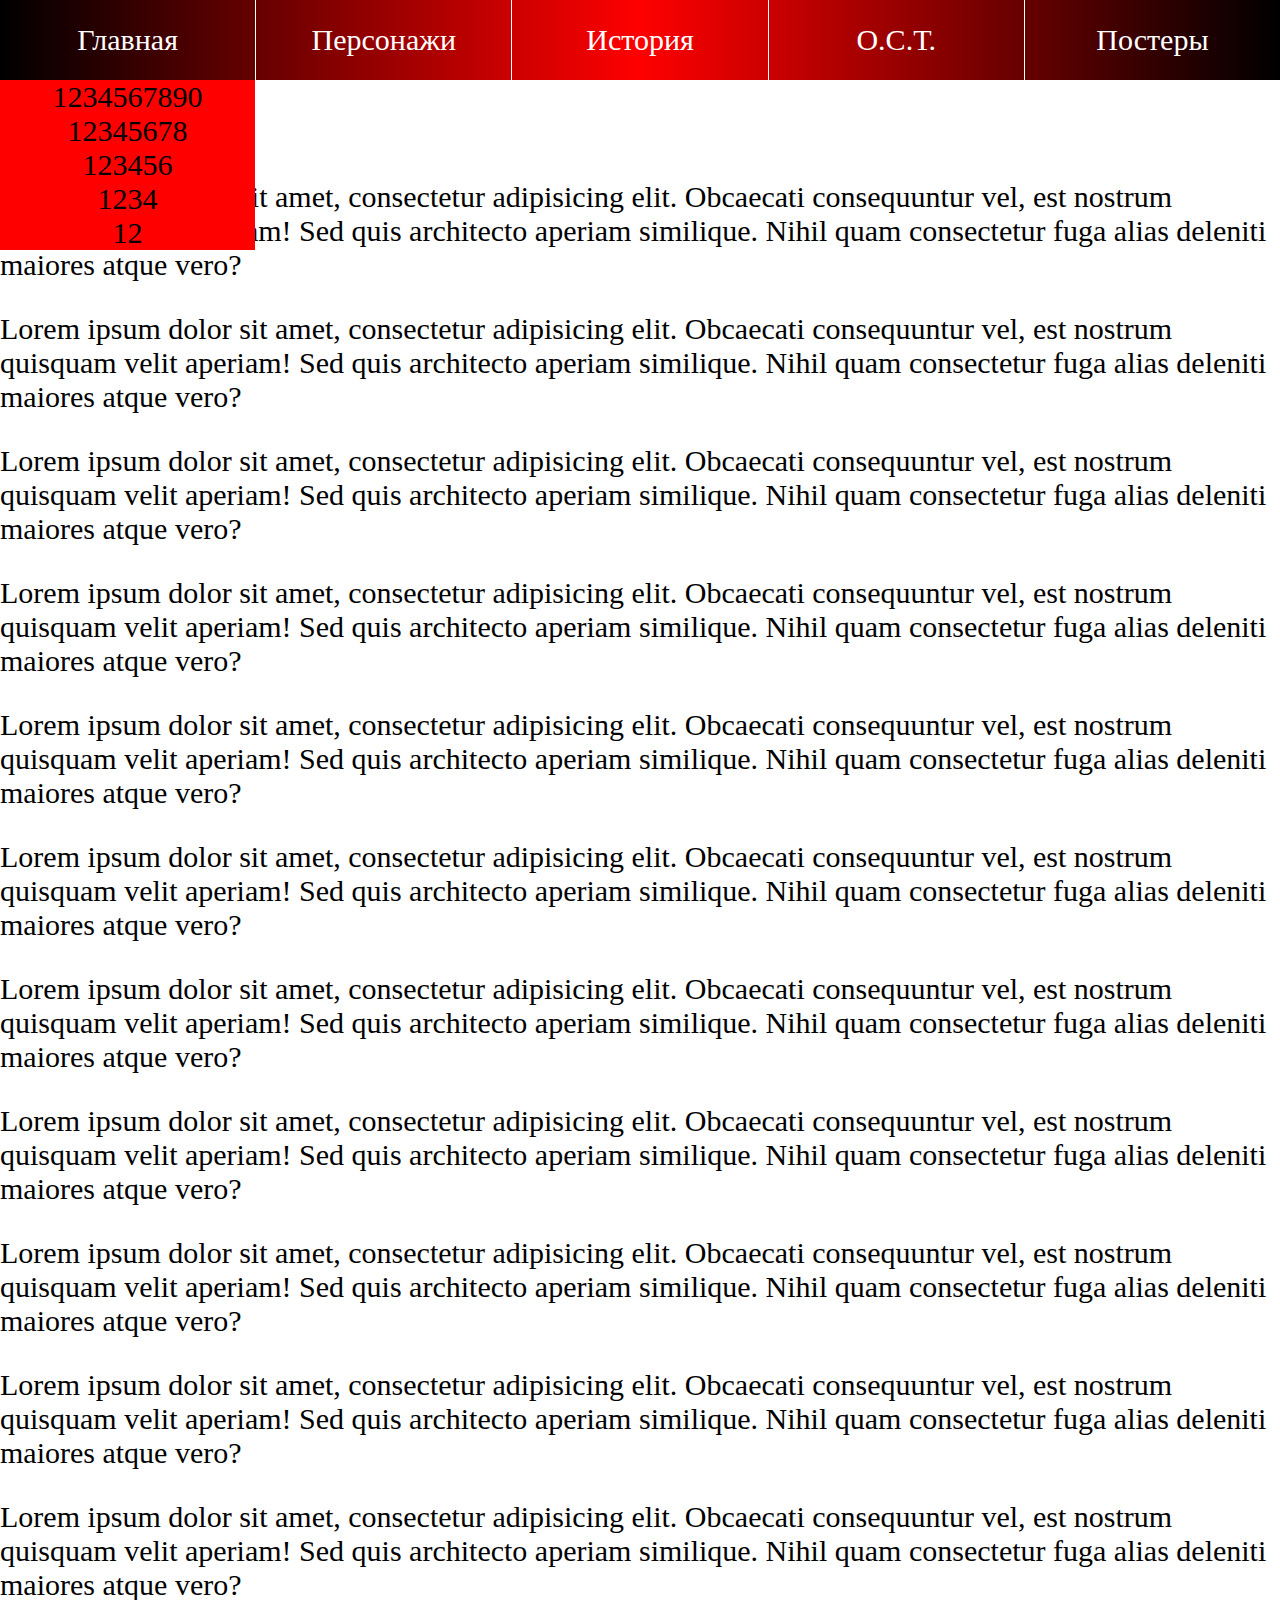
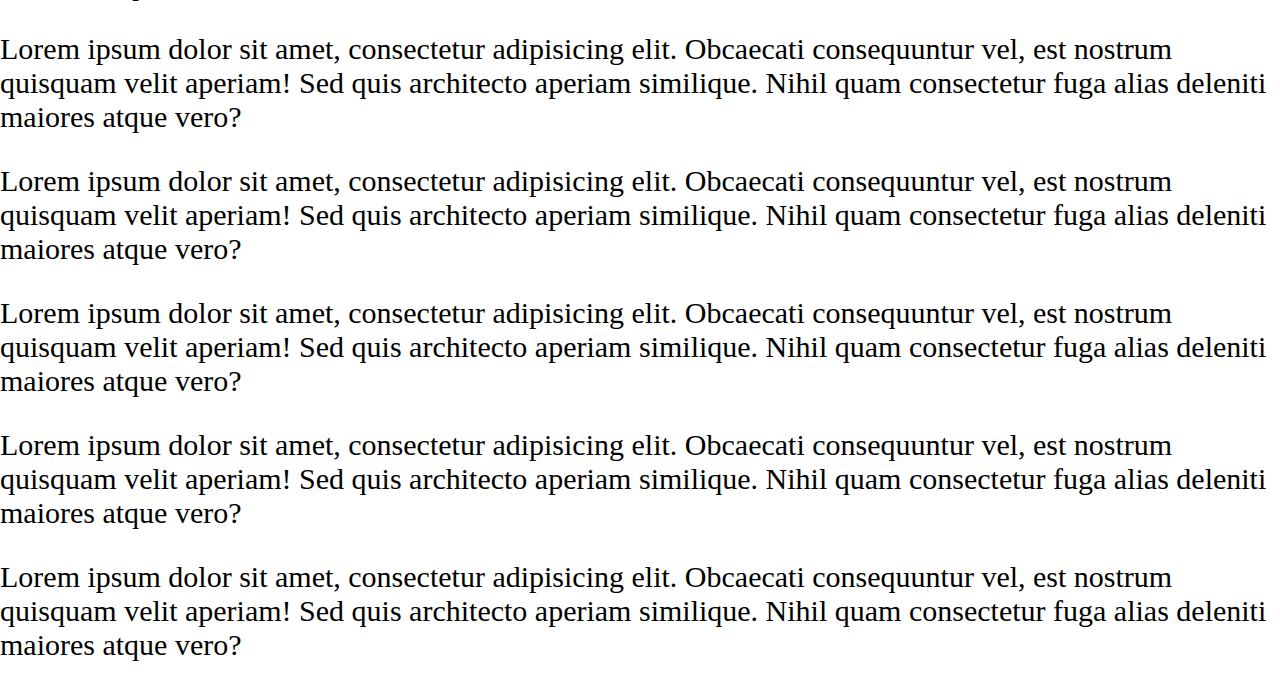
<file: menu/index.html>
<!DOCTYPE html>
<html lang="en">
<head>
	<meta charset="UTF-8">
	<title>Document</title>

	<link rel="stylesheet" href="style.css">
</head>
<body>
	<div class="main-menu">
		<div class="menu-inner">
			<div class="a-parent">
				<a href="#">
					<div class="a-inner">
						<div class="menu-text">Главная</div>
					</div>
				</a>

				<div class="sub-menu-options">
					<a href="#">
						<div class="sub-menu-option-text">1234567890</div>
					</a>
					<a href="#">
						<div class="sub-menu-option-text">12345678</div>
					</a>
					<a href="#">
						<div class="sub-menu-option-text">123456</div>
					</a>
					<a href="#">
						<div class="sub-menu-option-text">1234</div>
					</a>
					<a href="#">
						<div class="sub-menu-option-text">12</div>
					</a>
				</div>
			</div>

			<div class="a-parent">
				<a href="#">
					<div class="a-inner">
						<div class="menu-text">Персонажи</div>
					</div>
				</a>

				<div class="sub-menu-options">
					<a href="#">
						<div class="sub-menu-option-text">1234567890</div>
					</a>
					<a href="#">
						<div class="sub-menu-option-text">12345678</div>
					</a>
				</div>
			</div>

			<div class="a-parent">
				<a href="#">
					<div class="a-inner">
						<div class="menu-text">История</div>
					</div>
				</a>

				<div class="sub-menu-options">
					<a href="#">
						<div class="sub-menu-option-text">1234567890</div>
					</a>
				</div>
			</div>

			<div class="a-parent">
				<a href="#">
					<div class="a-inner">
						<div class="menu-text">О.С.Т.</div>
					</div>
				</a>

				<div class="sub-menu-options">
					<a href="#">
						<div class="sub-menu-option-text">1234567890</div>
					</a>
					<a href="#">
						<div class="sub-menu-option-text">12345678</div>
					</a>
					<a href="#">
						<div class="sub-menu-option-text">123456</div>
					</a>
					<a href="#">
						<div class="sub-menu-option-text">1234</div>
					</a>
				</div>
			</div>

			<div class="a-parent">
				<a href="#">
					<div class="a-inner">
						<div class="menu-text">Постеры</div>
					</div>
				</a>
			</div>
		</div>
	</div>

	<div class="content">
		<p>Lorem ipsum dolor sit amet, consectetur adipisicing elit. Obcaecati consequuntur vel, est nostrum quisquam velit aperiam! Sed quis architecto aperiam similique. Nihil quam consectetur fuga alias deleniti maiores atque vero?</p>

	<p>Lorem ipsum dolor sit amet, consectetur adipisicing elit. Obcaecati consequuntur vel, est nostrum quisquam velit aperiam! Sed quis architecto aperiam similique. Nihil quam consectetur fuga alias deleniti maiores atque vero?</p>

	<p>Lorem ipsum dolor sit amet, consectetur adipisicing elit. Obcaecati consequuntur vel, est nostrum quisquam velit aperiam! Sed quis architecto aperiam similique. Nihil quam consectetur fuga alias deleniti maiores atque vero?</p>

	<p>Lorem ipsum dolor sit amet, consectetur adipisicing elit. Obcaecati consequuntur vel, est nostrum quisquam velit aperiam! Sed quis architecto aperiam similique. Nihil quam consectetur fuga alias deleniti maiores atque vero?</p>

	<p>Lorem ipsum dolor sit amet, consectetur adipisicing elit. Obcaecati consequuntur vel, est nostrum quisquam velit aperiam! Sed quis architecto aperiam similique. Nihil quam consectetur fuga alias deleniti maiores atque vero?</p>

	<p>Lorem ipsum dolor sit amet, consectetur adipisicing elit. Obcaecati consequuntur vel, est nostrum quisquam velit aperiam! Sed quis architecto aperiam similique. Nihil quam consectetur fuga alias deleniti maiores atque vero?</p>

	<p>Lorem ipsum dolor sit amet, consectetur adipisicing elit. Obcaecati consequuntur vel, est nostrum quisquam velit aperiam! Sed quis architecto aperiam similique. Nihil quam consectetur fuga alias deleniti maiores atque vero?</p>

	<p>Lorem ipsum dolor sit amet, consectetur adipisicing elit. Obcaecati consequuntur vel, est nostrum quisquam velit aperiam! Sed quis architecto aperiam similique. Nihil quam consectetur fuga alias deleniti maiores atque vero?</p>

	<p>Lorem ipsum dolor sit amet, consectetur adipisicing elit. Obcaecati consequuntur vel, est nostrum quisquam velit aperiam! Sed quis architecto aperiam similique. Nihil quam consectetur fuga alias deleniti maiores atque vero?</p>

	<p>Lorem ipsum dolor sit amet, consectetur adipisicing elit. Obcaecati consequuntur vel, est nostrum quisquam velit aperiam! Sed quis architecto aperiam similique. Nihil quam consectetur fuga alias deleniti maiores atque vero?</p>

	<p>Lorem ipsum dolor sit amet, consectetur adipisicing elit. Obcaecati consequuntur vel, est nostrum quisquam velit aperiam! Sed quis architecto aperiam similique. Nihil quam consectetur fuga alias deleniti maiores atque vero?</p>

	<p>Lorem ipsum dolor sit amet, consectetur adipisicing elit. Obcaecati consequuntur vel, est nostrum quisquam velit aperiam! Sed quis architecto aperiam similique. Nihil quam consectetur fuga alias deleniti maiores atque vero?</p>

	<p>Lorem ipsum dolor sit amet, consectetur adipisicing elit. Obcaecati consequuntur vel, est nostrum quisquam velit aperiam! Sed quis architecto aperiam similique. Nihil quam consectetur fuga alias deleniti maiores atque vero?</p>

	<p>Lorem ipsum dolor sit amet, consectetur adipisicing elit. Obcaecati consequuntur vel, est nostrum quisquam velit aperiam! Sed quis architecto aperiam similique. Nihil quam consectetur fuga alias deleniti maiores atque vero?</p>

	<p>Lorem ipsum dolor sit amet, consectetur adipisicing elit. Obcaecati consequuntur vel, est nostrum quisquam velit aperiam! Sed quis architecto aperiam similique. Nihil quam consectetur fuga alias deleniti maiores atque vero?</p>

	<p>Lorem ipsum dolor sit amet, consectetur adipisicing elit. Obcaecati consequuntur vel, est nostrum quisquam velit aperiam! Sed quis architecto aperiam similique. Nihil quam consectetur fuga alias deleniti maiores atque vero?</p>
	</div>
</body>
</html>
</file>
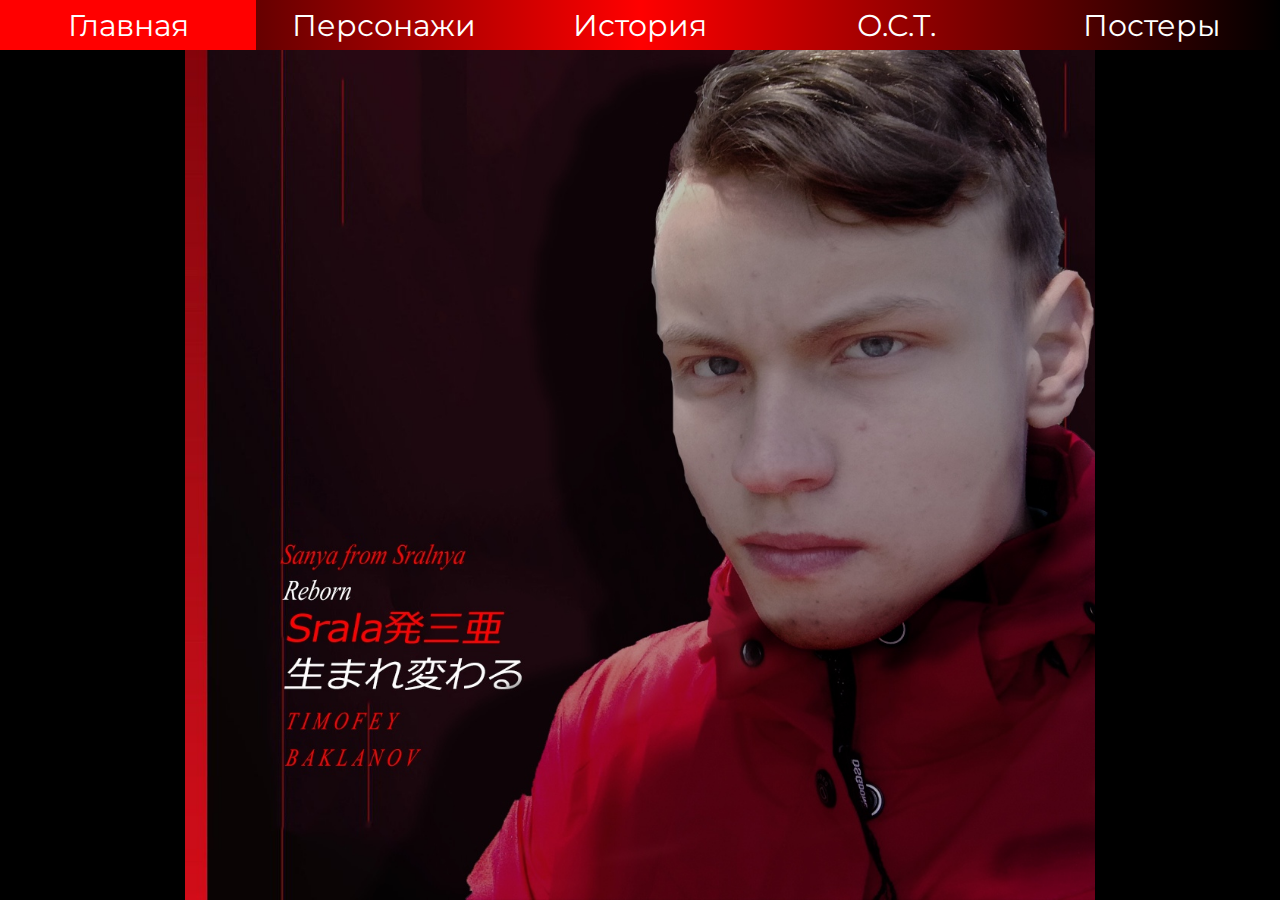
<file: allInOneFile.html>
<!DOCTYPE html>
<html lang="en">
<head>
	<style>
		body {
	font-family: 'Montserrat', sans-serif;
	background-color: black;
	background-image: url(resourses/background-poster.jpg);
	background-repeat: no-repeat;
	background-size: contain;
	background-position: center;
	background-attachment: fixed;
	margin: 0;
	padding: 0;
}

header {
	width: 100%;
	height: 50px;
	font-size: 30px;
	background: linear-gradient(90deg, black, red, black);
}

.header-inner {
	display: flex;
	color: white;
	height: 100%;
}

.menu-option {
	width: 20%;
	height: 100%;
	display: flex;
	justify-content: center;
	transition: .3s;
}

.menu-option-content {
	display: flex;
    flex-direction: column;
    justify-content: center;
}

.menu-option:hover,
.menu-option.active {
	cursor: pointer;
	background: red;
}

.menu-sub-option {
	position: absolute;
	width: 20%;
    text-align: center;
    top: 0;
    left: 0;
    transition: .3s;
    z-index: -1;
}










.menu-option.active .menu-sub-option:nth-of-type(2){
	transform: translateY(100px);
}

.menu-option.active .menu-sub-option:nth-of-type(3){
	transform: translateY(200px);
}

.menu-option.active .menu-sub-option:nth-of-type(4){
	transform: translateY(300px);
}

.menu-option.active .menu-sub-option:nth-of-type(5){
	transform: translateY(400px);
}

.menu-option.active .menu-sub-option:nth-of-type(6){
	transform: translateY(500px);
}

.menu-option.active .menu-sub-option:nth-of-type(7){
	transform: translateY(600px);
}

.menu-option.active .menu-sub-option:nth-of-type(8){
	transform: translateY(700px);
}

.menu-option.active .menu-sub-option:nth-of-type(9){
	transform: translateY(800px);
}

.menu-option.active .menu-sub-option:nth-of-type(10){
	transform: translateY(900px);
}










.menu-option:nth-of-type(1) .menu-sub-option {
	left: 0%;
}

.menu-option:nth-of-type(2) .menu-sub-option {
	left: 20%;
}

.menu-option:nth-of-type(3) .menu-sub-option {
	left: 40%;
}

.menu-option:nth-of-type(4) .menu-sub-option {
	left: 60%;
}

.menu-option:nth-of-type(5) .menu-sub-option {
	left: 80%;
}
	</style>
	<link href="https://fonts.googleapis.com/css?family=Montserrat" rel="stylesheet">
	<script src="https://ajax.googleapis.com/ajax/libs/jquery/3.1.1/jquery.min.js"></script>
	<script>
		$("document").ready(function() {
	$(".menu-option").click(function() {

		if ($(this).hasClass("active")) {
			$(".menu-option").removeClass("active");
		} else {
			$(".menu-option").removeClass("active");
			$(this).toggleClass("active");
		}
	});
});
	</script>
</head>
<body>
	<header>
		<div class="header-inner">
			<div class="menu-option">
				<div class="menu-option-content">Главная</div>

				<div class="menu-sub-option" text="option 1">option 1</div>

				<div class="menu-sub-option" text="option 2">option 2</div>

				<div class="menu-sub-option" text="option 3">option 3</div>

				<div class="menu-sub-option" text="option 4">option 4</div>

				<div class="menu-sub-option" text="option 5">option 5</div>
			</div>
			<div class="menu-option">
				<div class="menu-option-content">Персонажи</div>

				<div class="menu-sub-option" text="option 1">option 1</div>

				<div class="menu-sub-option" text="option 2">option 2</div>

				<div class="menu-sub-option" text="option 3">option 3</div>

				<div class="menu-sub-option" text="option 4">option 4</div>

				<div class="menu-sub-option" text="option 5">option 5</div>
			</div>
			<div class="menu-option">
				<div class="menu-option-content">История</div>

				<div class="menu-sub-option" text="option 1">option 1</div>

				<div class="menu-sub-option" text="option 2">option 2</div>

				<div class="menu-sub-option" text="option 3">option 3</div>

				<div class="menu-sub-option" text="option 4">option 4</div>

				<div class="menu-sub-option" text="option 5">option 5</div>
			</div>
			<div class="menu-option">
				<div class="menu-option-content">О.С.Т.</div>

				<div class="menu-sub-option" text="option 1">option 1</div>

				<div class="menu-sub-option" text="option 2">option 2</div>

				<div class="menu-sub-option" text="option 3">option 3</div>

				<div class="menu-sub-option" text="option 4">option 4</div>

				<div class="menu-sub-option" text="option 5">option 5</div>
			</div>
			<div class="menu-option">
				<div class="menu-option-content">Постеры</div>

				<div class="menu-sub-option" text="option 1">option 1</div>

				<div class="menu-sub-option" text="option 2">option 2</div>

				<div class="menu-sub-option" text="option 3">option 3</div>

				<div class="menu-sub-option" text="option 4">option 4</div>

				<div class="menu-sub-option" text="option 5">option 5</div>
			</div>
		</div>
	</header>
</body>
</html>
</file>
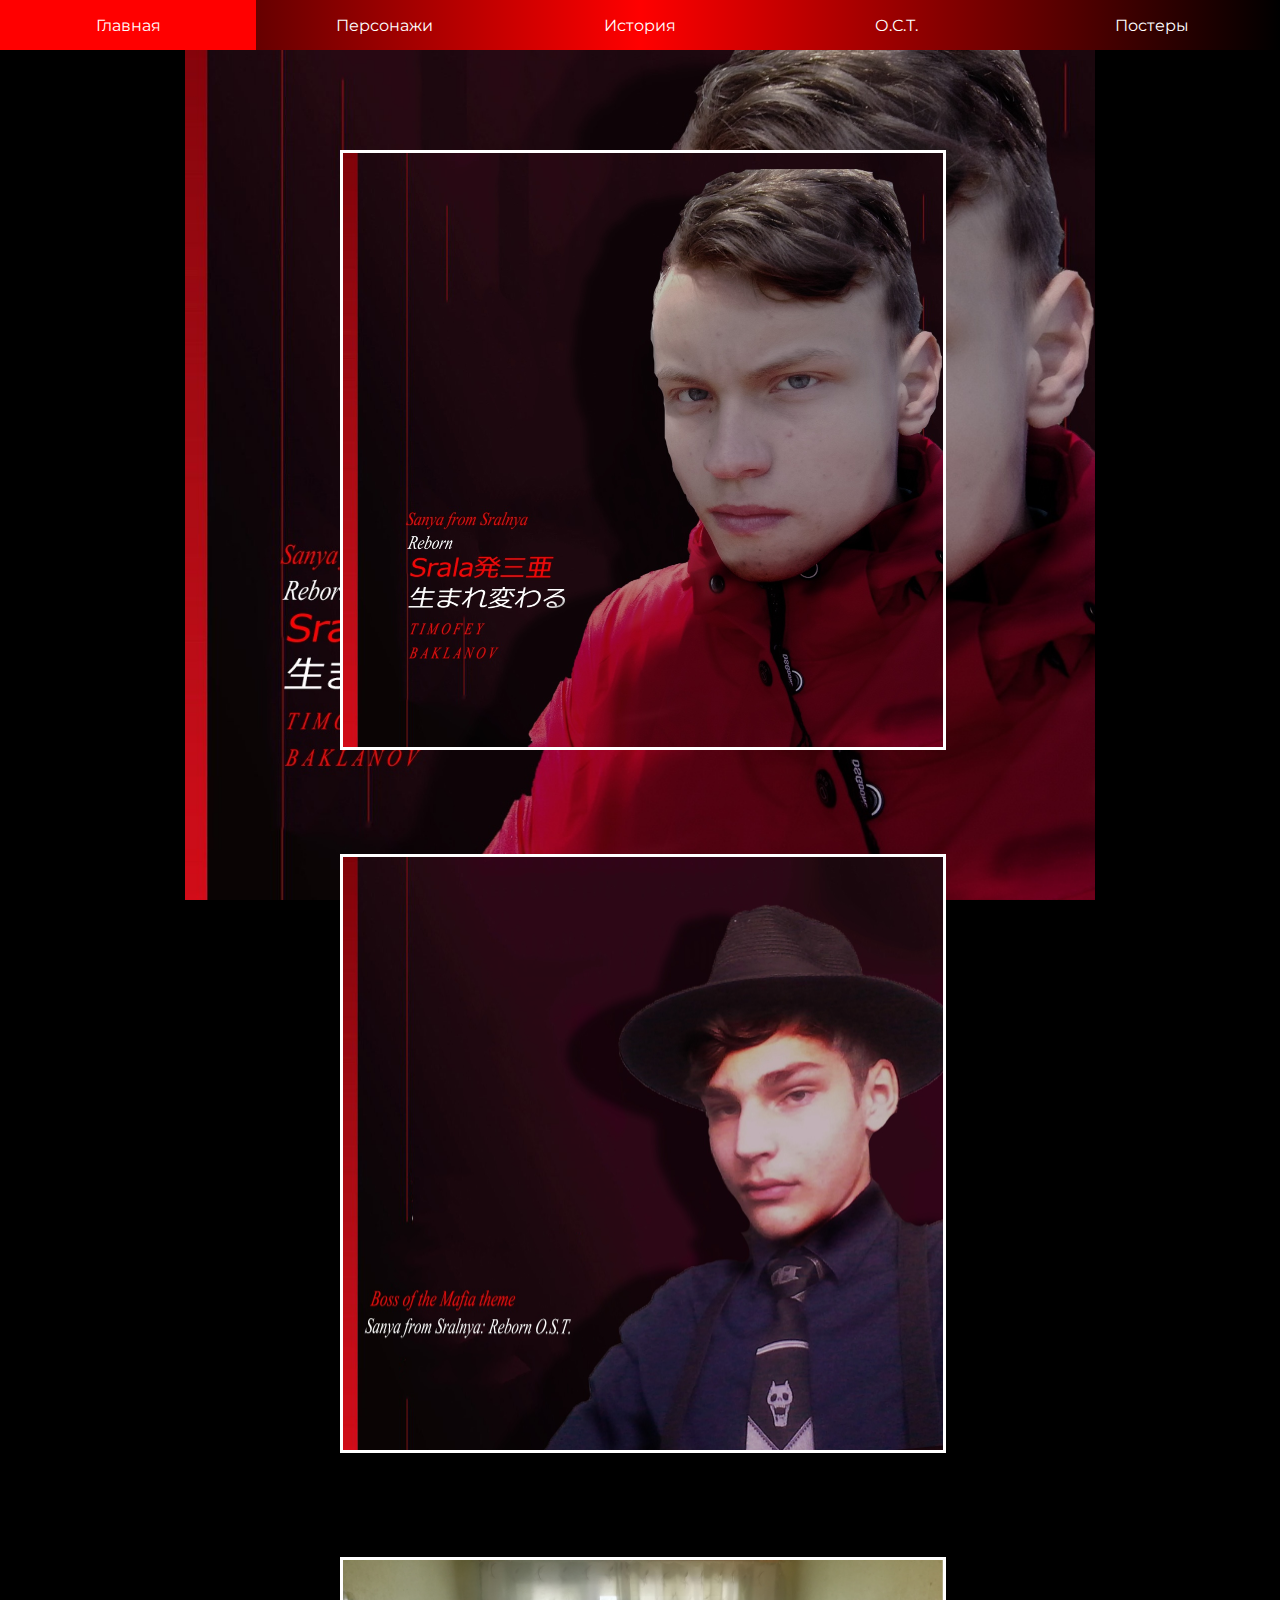
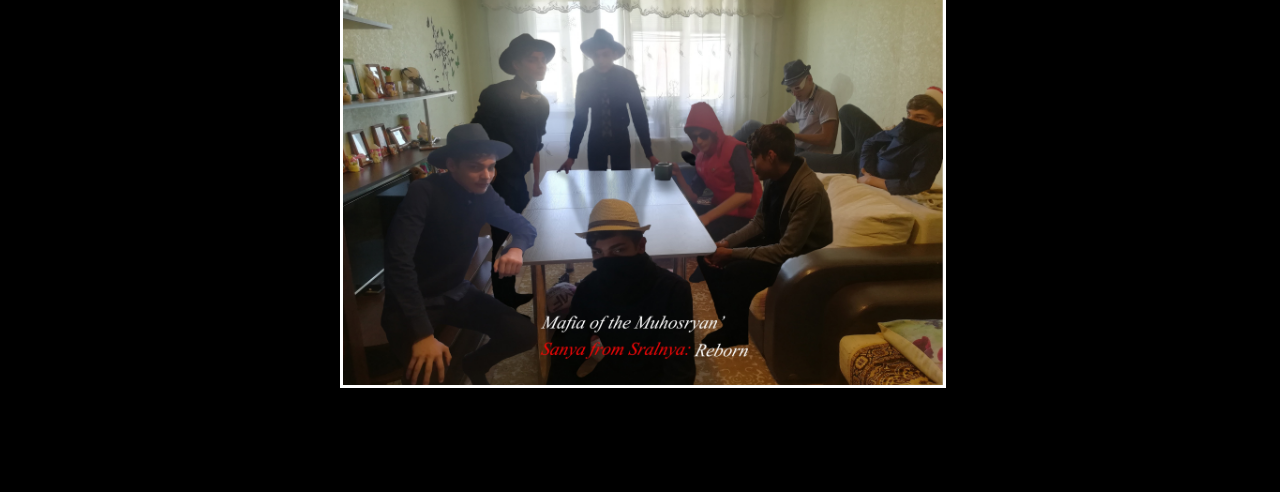
<file: posts.html>
<!DOCTYPE html>
<html lang="en">

<head>
    <meta charset="UTF-8">
    <title>Sanya in sralnya</title>
    <link rel="stylesheet" href="style.css">
    <link href="https://fonts.googleapis.com/css?family=Montserrat" rel="stylesheet">
    <script src="https://ajax.googleapis.com/ajax/libs/jquery/3.1.1/jquery.min.js"></script>
    <script src="script.js"></script>
</head>

<body>
    <div class="main-menu">
        <div class="menu-inner">
            <div class="a-parent">
                <a href="index.html">
                    <div class="a-inner">
                        <div class="menu-text">Главная</div>
                    </div>
                </a>
            </div>

            <div class="a-parent">
                <a href="characters.html">
                    <div class="a-inner">
                        <div class="menu-text">Персонажи</div>
                    </div>
                </a>
            </div>

            <div class="a-parent">
                <a href="story.html">
                    <div class="a-inner">
                        <div class="menu-text">История</div>
                    </div>
                </a>
            </div>

            <div class="a-parent">
                <a href="ost.html">
                    <div class="a-inner">
                        <div class="menu-text">О.С.Т.</div>
                    </div>
                </a>
            </div>

            <div class="a-parent">
                <a href="#">
                    <div class="a-inner">
                        <div class="menu-text">Постеры</div>
                    </div>
                </a>

                <div class="sub-menu-options">
                    <a href="posts.html#post1">
                        <div class="sub-menu-option-text">poster 1</div>
                    </a>
                    <a href="posts.html#post2">
                        <div class="sub-menu-option-text">poster 2</div>
                    </a>
                    <a href="posts.html#post3">
                        <div class="sub-menu-option-text">poster 3</div>
                    </a>
                </div>
            </div>
        </div>
    </div>

    <div class="content">
        <div class="posters-main-content">
            <div class="posters-pictures">
                <div class="image-container">
                    <img src="resourses/background-poster.jpg" alt="" id="post1">
                </div>

                <div class="image-container">
                    <img src="resourses/boss-of-the-mafia-post.jpg" alt="" id="post2">
                </div>

                <div class="image-container">
                    <img src="resourses/mafia-post.jpg" alt="" id="post3">
                </div>
            </div>
        </div>
    </div>
</body>

</html>
</file>
<file: menu/style.css>
body {
	font-size: 30px;
	color: white;
	margin: 0;
	padding: 0;
}

a {
	text-decoration: none;
	color: white;
}

p {
	color: black;
}

.content {
	padding-top: 150px;
}

.main-menu {
	position: fixed;
	width: 100%;
	background: linear-gradient(90deg, black, red, black);
	min-width: 1000px;
	z-index: 100;
}

.menu-inner {
	display: flex;
	width: 100%;
	height: 80px;
	z-index: 100;
}

.a-parent {
	width: 20%;
	border-right: 1px solid white;
	z-index: 100;
}

.a-parent:last-child {
	border: none;
}

.a-parent a {
	display: flex;
	flex-direction: column;
	justify-content: center;
	text-align: center;
	height: 100%;
	z-index: 100;
}

.sub-menu-option-text {
	color: black;
}

.a-parent .sub-menu-options {
	opacity: 0;
	transition: .3s;
	transform: translateY(-100%);
	background: red;
	z-index: -100;
}

.a-parent:hover .sub-menu-options {
	opacity: 1;
	transform: translateY(0);
}
</file>
<file: style.css>
body {
	font-family: 'Montserrat', sans-serif;
	background-color: black;
	background-image: url(resourses/background-poster.jpg);
	background-repeat: no-repeat;
	background-size: contain;
	background-position: center;
	background-attachment: fixed;
	margin: 0;
	padding: 0;
}

a {
	text-decoration: none;
	color: white;
}

.main-menu {
	position: fixed;
	width: 100%;
	background: linear-gradient(90deg, black, red, black);
	min-width: 1000px;
	z-index: 100;
}

.menu-inner {
	display: flex;
	width: 100%;
	height: 50px;
	z-index: 100;
}

.a-parent {
	width: 20%;
	/*border-right: 1px solid white;*/
	z-index: 100;
	transition: 0.3s;
}

.a-parent:last-child {
	border: none;
}

.a-parent a {
	display: flex;
	flex-direction: column;
	justify-content: center;
	text-align: center;
	height: 100%;
	z-index: 100;
}

.sub-menu-option-text {
	font-size: 30px;
	border: 1px solid red;
	background: black;
	color: red;
	border-radius: 100px;
	transition: 0.3s;
}

.sub-menu-options a {
	padding: 10px;
}

.sub-menu-options a:hover .sub-menu-option-text {
	background: red;
	color: black;
	border: 1px black solid;
}

.a-parent .sub-menu-options {
	opacity: 0;
	transition: .3s;
	transform: translateY(-100%);
	z-index: -100;
}

.a-parent:hover .sub-menu-options {
	opacity: 1;
	transform: translateY(0);
}

.a-parent:hover {
	background: red;
}

.content {
	padding-top: 50px;
}

p {
	color: white;
	font-size: 25px;
}

.main-text {
    width: 50%;
	min-width: 600px;
}

.main-main-content {
    display: flex;
	justify-content: space-around;
	min-width: 1000px;
}

.story-text {
	width: 50%;
	min-width: 600px;
}

.story-main-content {
	display: flex;
	justify-content: space-around;
	min-width: 1000px;
}

.ost-text {
	width: 50%;
	min-width: 600px;
}

.ost-main-content {
	display: flex;
	justify-content: space-around;
	min-width: 1000px;
}

.characters-text {
	width: 50%;
	min-width: 600px;
}

.characters-main-content {
	display: flex;
	justify-content: space-around;
	min-width: 1000px;
}

.posters-main-content {
	display: flex;
	justify-content: space-around;
	min-width: 1000px;
}

.posters-pictures {
	display: flex;
	flex-direction: column;
	justify-content: space-around;
	width: 600px;
}

.posters-pictures .image-container {
	margin-top: 100px;
}

.posters-pictures .image-container:first-child {
	margin-top: 100px;
}

.posters-pictures .image-container:last-child {
	margin-bottom: 100px;
}

.posters-pictures .image-container img {
	width: 20%;
	min-width: 600px;
	border: 3px solid white;
}

.image-container {
	transition: 0.5s;
}

.image-container img {
	transition: 0.5s;
	width: 100%;
}

.image-container:hover img {
	transform: scale(1.2, 1.2) rotate(10deg);
}

.posters-main-content {
	display: flex;
	justify-content: center;
}
</file>
